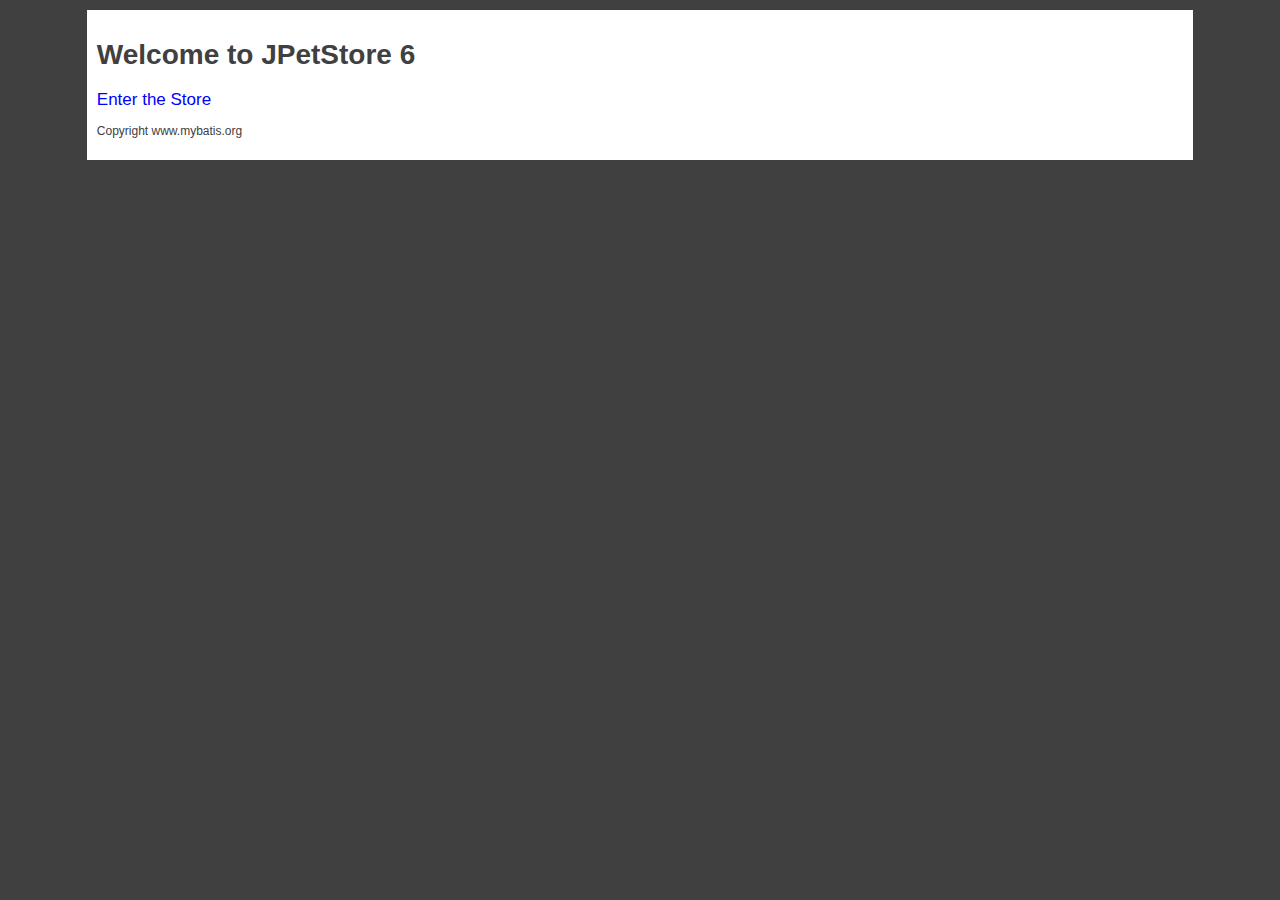
<file: JPetStore/Index.html>
<!doctype html>

<html>
	<head>
		<link rel="stylesheet" type="text/css" href="Stylesheeta.css">
	</head>
	<body>
		<div id="index">
			<h1>Welcome to JPetStore 6</h1>
			<p id="link"><a href="MainMenu.html">Enter the Store<a></P>
			<p id="copy">Copyright www.mybatis.org</p>
	</body>
</html>
</file>
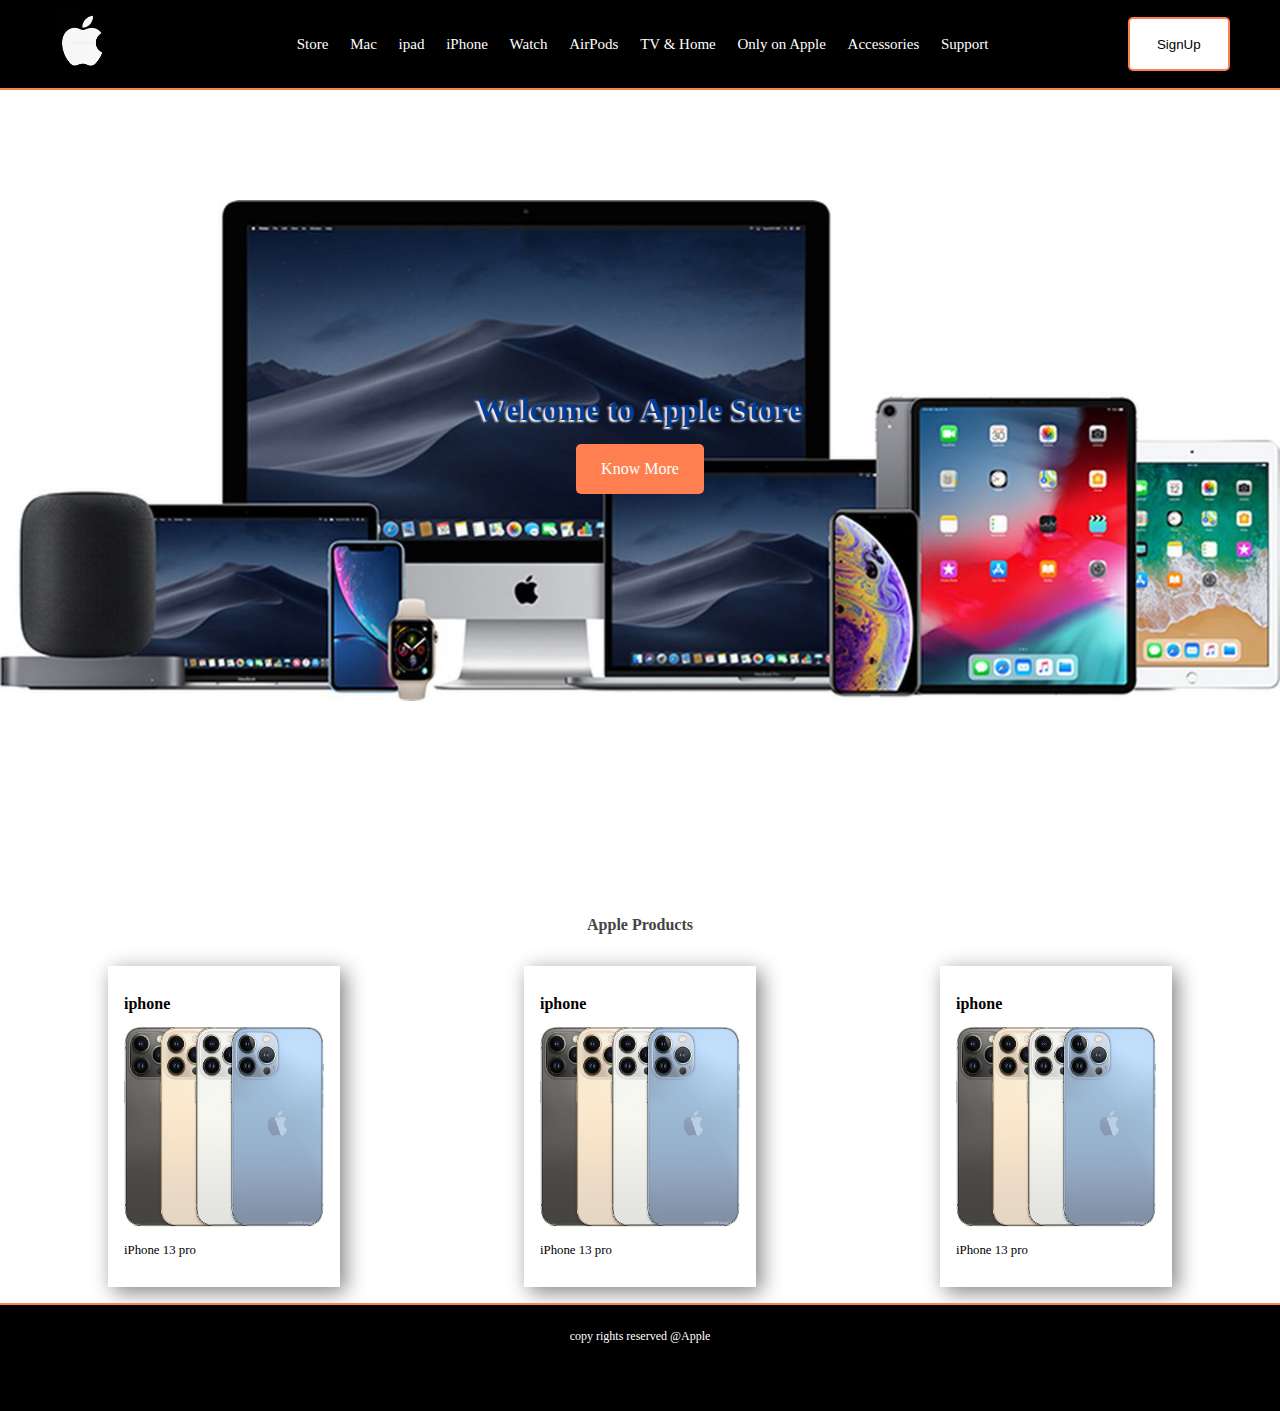
<file: withHeroUnit/index.html>
<!DOCTYPE html>
<html lang="en">
<head>
    <meta charset="UTF-8">
    <meta http-equiv="X-UA-Compatible" content="IE=edge">
    <meta name="viewport" content="width=device-width, initial-scale=1.0">
    <link rel="shortcut icon" href="/images/ifavicon.ico" type="image/x-icon">
    <link rel="stylesheet" href="./css/style.css">
    <title>Apple</title>
</head>
<body>
    <!-- Header Section starts -->
    <header class="header-container">
        <div class="branding">
            <a href="index.html"><img src="./images/logo.jpeg" alt=""></a>
        </div>
        <nav class="nav">
            <ul>
                <li>
                    
                    <a href="">Store</a>
                    <a href="">Mac</a>
                    <a href="">ipad</a>
                    <a href="">iPhone</a>
                    <a href="">Watch</a>
                    <a href="">AirPods</a>
                    <a href="">TV & Home</a>
                    <a href="">Only on Apple</a>
                    <a href="">Accessories</a>
                    <a href="">Support</a>
                </li>
            </ul>

        </nav>
        <a href="signup.html">
        <button class="signup">SignUp</button>
        </a>
    </header>
    <!-- Header Section Ends -->
    <!-- Hero unit starts -->
    <section class="hero">
        <div class="hero-mask">
            <h1>Welcome to Apple Store</h1>
            <a href="">Know More</a>
        </div>
    </section>
    <!-- Hero section ends -->
    <section class="paperlayout">
        <h1>Apple Products</h1>
        <section class="paperflex">
            <article class="paper">
                <h2>iphone</h2>
                <img src="./images/article1.jpg" alt="">
                <p>iPhone 13 pro</p>
            </article>
            <article class="paper">
                <h2>iphone</h2>
                <img src="./images/article1.jpg" alt="">
                <p>iPhone 13 pro</p>
            </article>
            <article class="paper">
                <h2>iphone</h2>
                <img src="./images/article1.jpg" alt="">
                <p>iPhone 13 pro</p>
            </article>
        </section>
    </section>
    <!-- Paper lay out ends -->
    <!-- Footer starts -->
    <footer>
        copy rights reserved @Apple
    </footer>
</body>
</html>
</file>
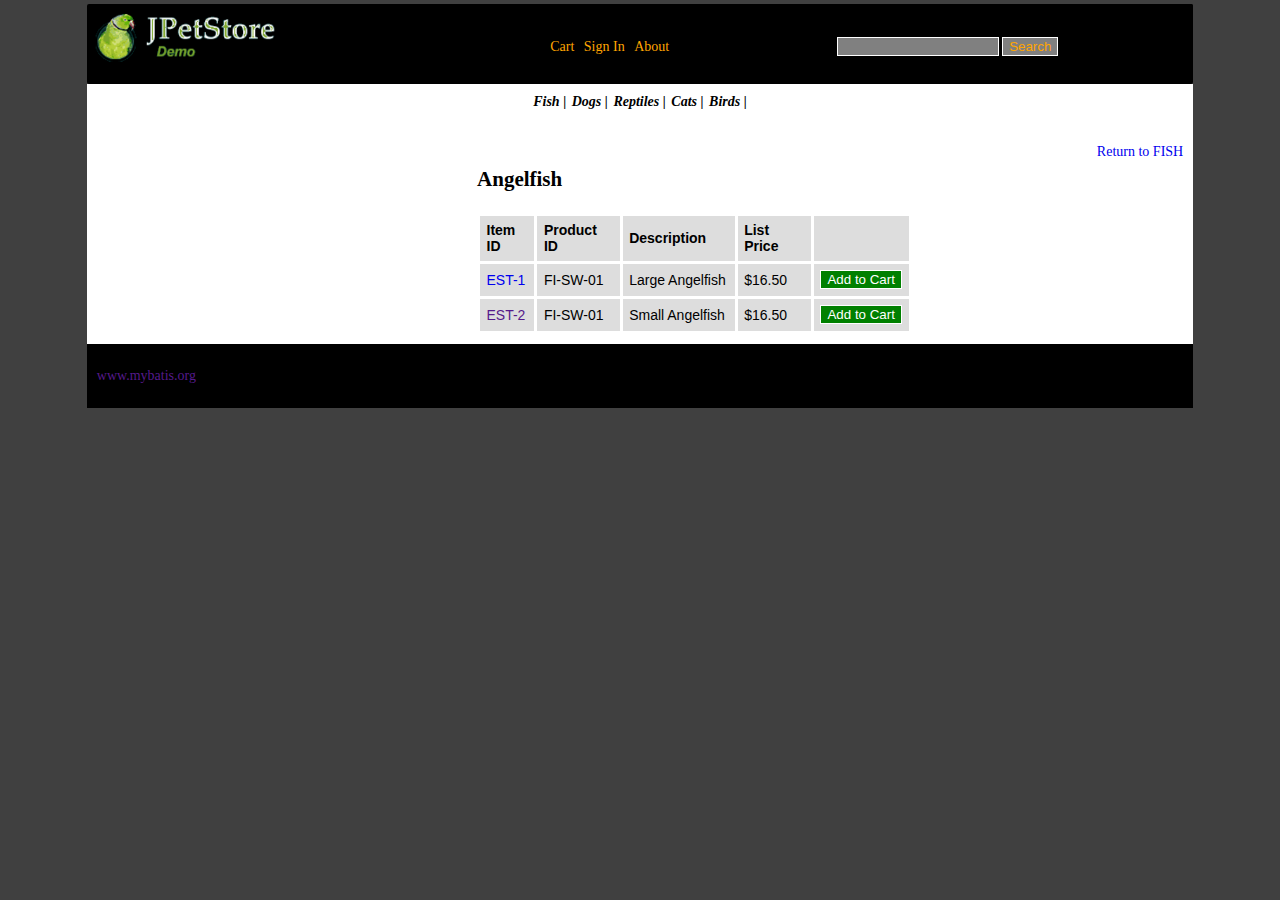
<file: JPetStore/Angelfish.html>
<!doctype html>

<html>
	<head>
		<link rel="stylesheet" type="text/css" href="Stylesheeta.css">
	</head>
	<body>
		<div id="header">
			<img src="LOGO.PNG">
			<div id="navbar">
				<ul>

					<li><a href="Cart.html">Cart</a></li>
					<li><a href="LogIn.html">Sign In</a></li>
					<li><a href="">About</a></li>	
					<li>
							<input id="searchBar" type="text" name="" size="30">
							<button id="searchButton">Search</button>	
					</li>
				</ul>
			</div>
		</div>
		<div id="menubar">
			<ul>
				<li><a href="Fish.html">Fish |</a></li>
				<li><a href="Dogs.html">Dogs |</a></li>
				<li><a href="Reptiles.html">Reptiles |</a></li>	
				<li><a href="Cats.html">Cats |</a></li>
				<li><a href="Birds.html">Birds |</a></li>
			</ul>
		</div>
		<div id="TableBody">
			<p style="float:right;font-size:100%;"><a href="Fish.html">Return to FISH</a></p><br>
			<p id="itemHeading">Angelfish</p>
			<table id="tableDetails">
				  <tr>
					<th>Item ID</th>
					<th>Product ID</th>
					<th>Description</th>
					<th>List Price</th>
					<th></th>
				  </tr>
				  <tr>
					<td><a href="LargeAngelfish.html">EST-1</a></td>
					<td>FI-SW-01</td>
					<td>Large Angelfish	</td>
					<td>$16.50</td>
					<td><button id="cartButton">Add to Cart</button></td>
				  </tr>
				  <tr>
					<td><a href="">EST-2</a></td>
					<td>FI-SW-01</td>
					<td>Small Angelfish</td>
					<td>$16.50</td>
					<td>
						<button id="cartButton">Add to Cart</button></td>
				  </tr>	
			</table>
		</div>
		<div id="footer">
			<p><a href="">www.mybatis.org</a></p>
		</div>
	</body>
</html>
</file>
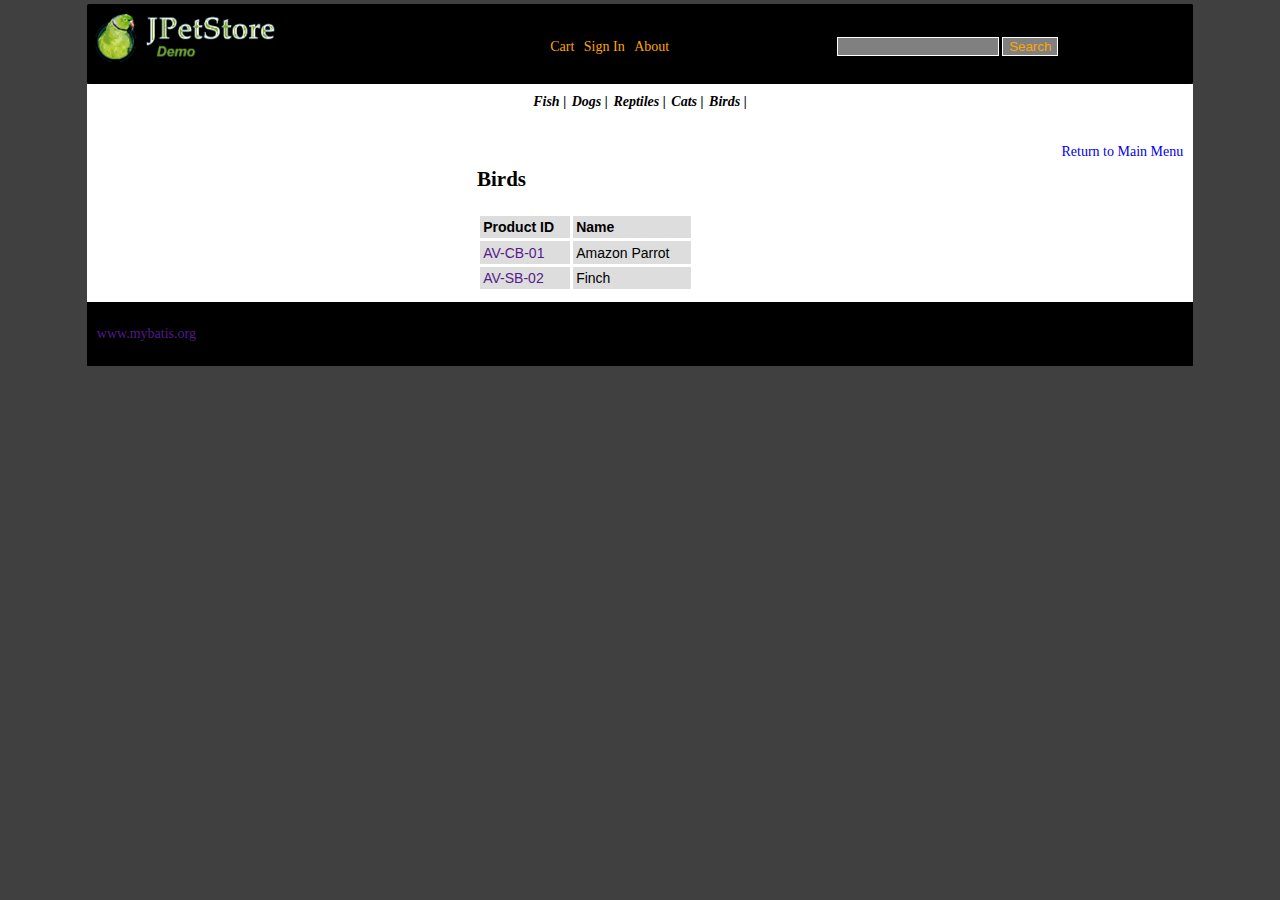
<file: JPetStore/Birds.html>
<!doctype html>

<html>
	<head>
		<link rel="stylesheet" type="text/css" href="Stylesheeta.css">
	</head>
	<body>
		<div id="header">
			<a href="mainMenu.html"><img src="LOGO.PNG"></a>
			<div id="navbar">
				<ul>

					<li><a href="Cart.html">Cart</a></li>
					<li><a href="LogIn.html">Sign In</a></li>
					<li><a href="">About</a></li>	
					<li>
							<input id="searchBar" type="text" name="" size="30">
							<button id="searchButton">Search</button>	
					</li>
				</ul>
			</div>
		</div>
		<div id="menubar">
			<ul>
				<li><a href="Fish.html">Fish |</a></li>
				<li><a href="Dogs.html">Dogs |</a></li>
				<li><a href="Reptiles.html">Reptiles |</a></li>	
				<li><a href="Cats.html">Cats |</a></li>
				<li><a href="Birds.html">Birds |</a></li>
			</ul>
		</div>
		<div id="TableBody">
			<p style="float:right;font-size:100%;"><a href="mainMenu.html">Return to Main Menu</a></p><br>
			<p id="itemHeading">Birds</p>
			<table>
				  <tr>
					<th>Product ID</th>
					<th>Name</th>
				  </tr>
				  <tr>
					<td><a href="">AV-CB-01</a></td>
					<td>Amazon Parrot</td>
				  </tr>
				  <tr>
					<td><a href="">AV-SB-02</a></td>
					<td>Finch</td>
				  </tr>	
			</table>
		</div>
		<div id="footer">
			<p><a href="">www.mybatis.org</a></p>
		</div>
	</body>
</html>
</file>
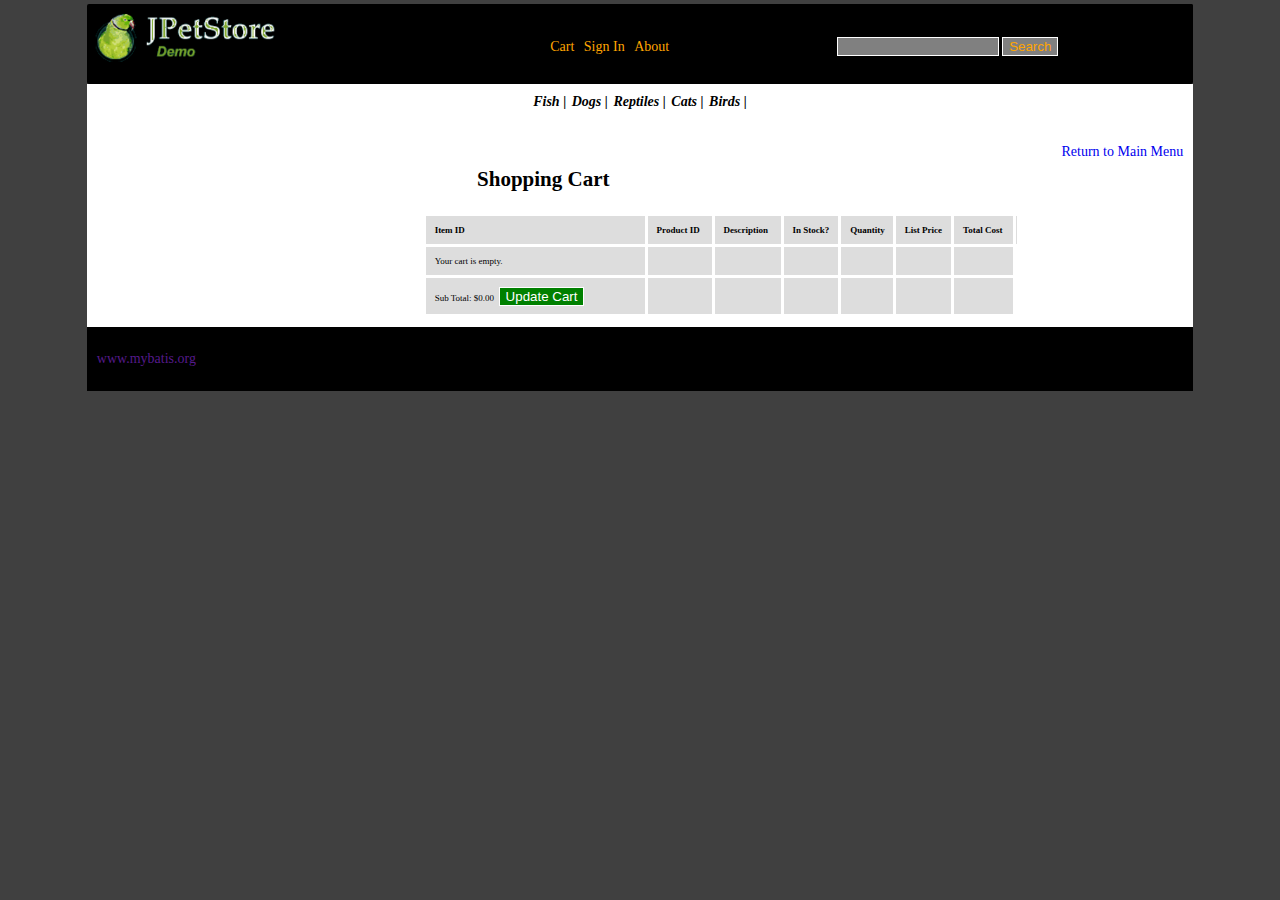
<file: JPetStore/Cart.html>
<!doctype html>

<html>
	<head>
		<link rel="stylesheet" type="text/css" href="Stylesheeta.css">
	</head>
	<body>
		<div id="header">
			<a href="mainMenu.html"><img src="LOGO.PNG"></a>
			<div id="navbar">
				<ul>

					<li><a href="Cart.html">Cart</a></li>
					<li><a href="LogIn.html">Sign In</a></li>
					<li><a href="">About</a></li>	
					<li>
							<input id="searchBar" type="text" name="" size="30">
							<button id="searchButton">Search</button>	
					</li>
				</ul>
			</div>
		</div>
		<div id="menubar">
			<ul>
				<li><a href="Fish.html">Fish |</a></li>
				<li><a href="Dogs.html">Dogs |</a></li>
				<li><a href="Reptiles.html">Reptiles |</a></li>	
				<li><a href="Cats.html">Cats |</a></li>
				<li><a href="Birds.html">Birds |</a></li>
			</ul>
		</div>
		<div id="TableBody">
			<p style="float:right;font-size:100%;"><a href="mainMenu.html">Return to Main Menu</a></p><br>
			<p id="itemHeading">Shopping Cart</p>
			<table id="CartTable">
				  <tr>
					<th>Item ID</th>
					<th>Product ID</th>
					<th>Description</th>
					<th>In Stock?</th>
					<th>Quantity</th>
					<th>List Price</th>
					<th>Total Cost</th>
					<th></th>
				  </tr>
				  <tr>
					<td>Your cart is empty.</td>
					<td></td>
					<td></td>
					<td></td>
					<td></td>
					<td></td>
					<td></td>
				  </tr>
				  <tr>
					<td>Sub Total: $0.00 &nbsp<button id="cartButton">Update Cart</button></td>
					<td></td>
					<td></td>
					<td></td>
					<td></td>
					<td></td>
					<td></td>
				  </tr>	
			</table>
		</div>
		<div id="footer">
			<p><a href="">www.mybatis.org</a></p>
		</div>
	</body>
</html>
</file>
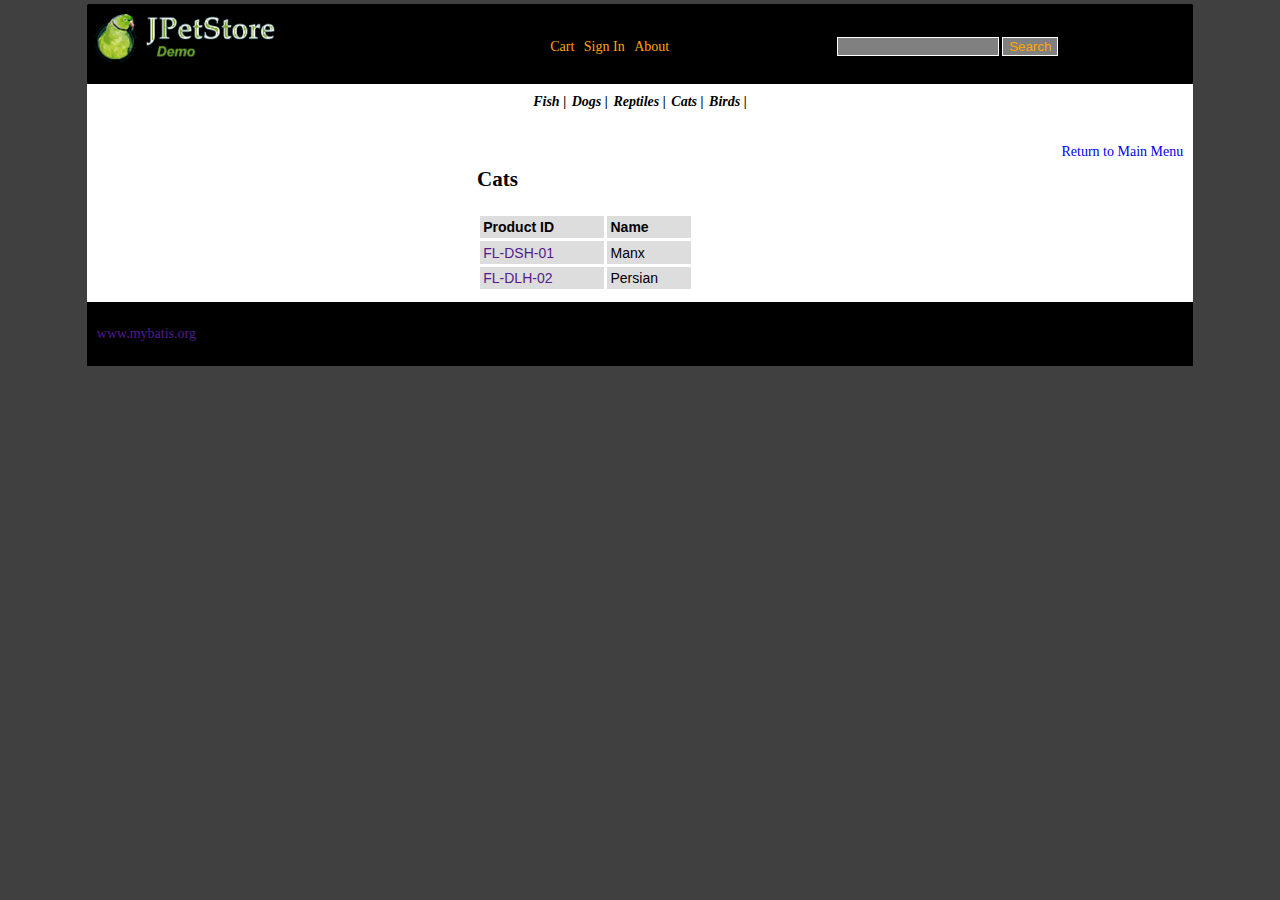
<file: JPetStore/Cats.html>
<!doctype html>

<html>
	<head>
		<link rel="stylesheet" type="text/css" href="Stylesheeta.css">
	</head>
	<body>
		<div id="header">
			<a href="mainMenu.html"><img src="LOGO.PNG"></a>
			<div id="navbar">
				<ul>

					<li><a href="Cart.html">Cart</a></li>
					<li><a href="LogIn.html">Sign In</a></li>
					<li><a href="">About</a></li>	
					<li>
							<input id="searchBar" type="text" name="" size="30">
							<button id="searchButton">Search</button>	
					</li>
				</ul>
			</div>
		</div>
		<div id="menubar">
			<ul>
				<li><a href="Fish.html">Fish |</a></li>
				<li><a href="Dogs.html">Dogs |</a></li>
				<li><a href="Reptiles.html">Reptiles |</a></li>	
				<li><a href="Cats.html">Cats |</a></li>
				<li><a href="Birds.html">Birds |</a></li>
			</ul>
		</div>
		<div id="TableBody">
			<p style="float:right;font-size:100%;"><a href="mainMenu.html">Return to Main Menu</a></p><br>
			<p id="itemHeading">Cats</p>
			<table>
				  <tr>
					<th>Product ID</th>
					<th>Name</th>
				  </tr>
				  <tr>
					<td><a href="">FL-DSH-01</a></td>
					<td>Manx</td>
				  </tr>
				  <tr>
					<td><a href="">FL-DLH-02</a></td>
					<td>Persian</td>
				  </tr>	
			</table>
		</div>
		<div id="footer">
			<p><a href="">www.mybatis.org</a></p>
		</div>
	</body>
</html>
</file>
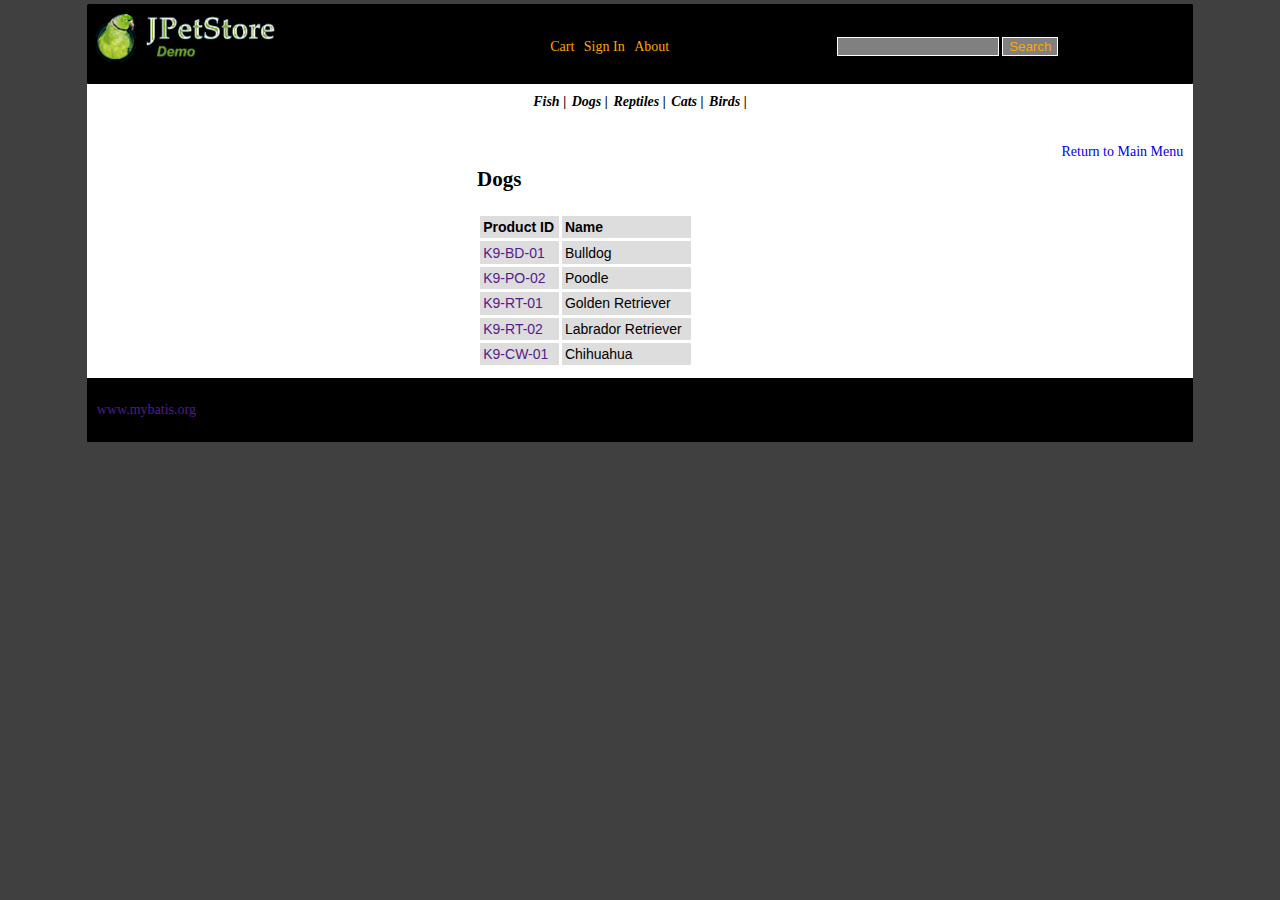
<file: JPetStore/Dogs.html>
<!doctype html>

<html>
	<head>
		<link rel="stylesheet" type="text/css" href="Stylesheeta.css">
	</head>
	<body>
		<div id="header">
			<a href="mainMenu.html"><img src="LOGO.PNG"></a>
			<div id="navbar">
				<ul>

					<li><a href="Cart.html">Cart</a></li>
					<li><a href="LogIn.html">Sign In</a></li>
					<li><a href="">About</a></li>	
					<li>
							<input id="searchBar" type="text" name="" size="30">
							<button id="searchButton">Search</button>	
					</li>
				</ul>
			</div>
		</div>
		<div id="menubar">
			<ul>
				<li><a href="Fish.html">Fish |</a></li>
				<li><a href="Dogs.html">Dogs |</a></li>
				<li><a href="Reptiles.html">Reptiles |</a></li>	
				<li><a href="Cats.html">Cats |</a></li>
				<li><a href="Birds.html">Birds |</a></li>
			</ul>
		</div>
		<div id="TableBody">
			<p style="float:right;font-size:100%;"><a href="mainMenu.html">Return to Main Menu</a></p><br>
			<p id="itemHeading">Dogs</p>
			<table>
				  <tr>
					<th>Product ID</th>
					<th>Name</th>
				  </tr>
				  <tr>
					<td><a href="">K9-BD-01</a></td>
					<td>Bulldog</td>
				  </tr>
				  <tr>
					<td><a href="">K9-PO-02</a></td>
					<td>Poodle</td>
				  </tr>	
				  <tr>
					<td><a href="">K9-RT-01</a></td>
					<td>Golden Retriever</td>
				  </tr>
				  <tr>
					<td><a href="">K9-RT-02</a></td>
					<td>Labrador Retriever</td>
				  </tr>
				 <tr>
					<td><a href="">K9-CW-01</a></td>
					<td>Chihuahua</td>
				  </tr>
			</table>
		</div>
		<div id="footer">
			<p><a href="">www.mybatis.org</a></p>
		</div>
	</body>
</html>
</file>
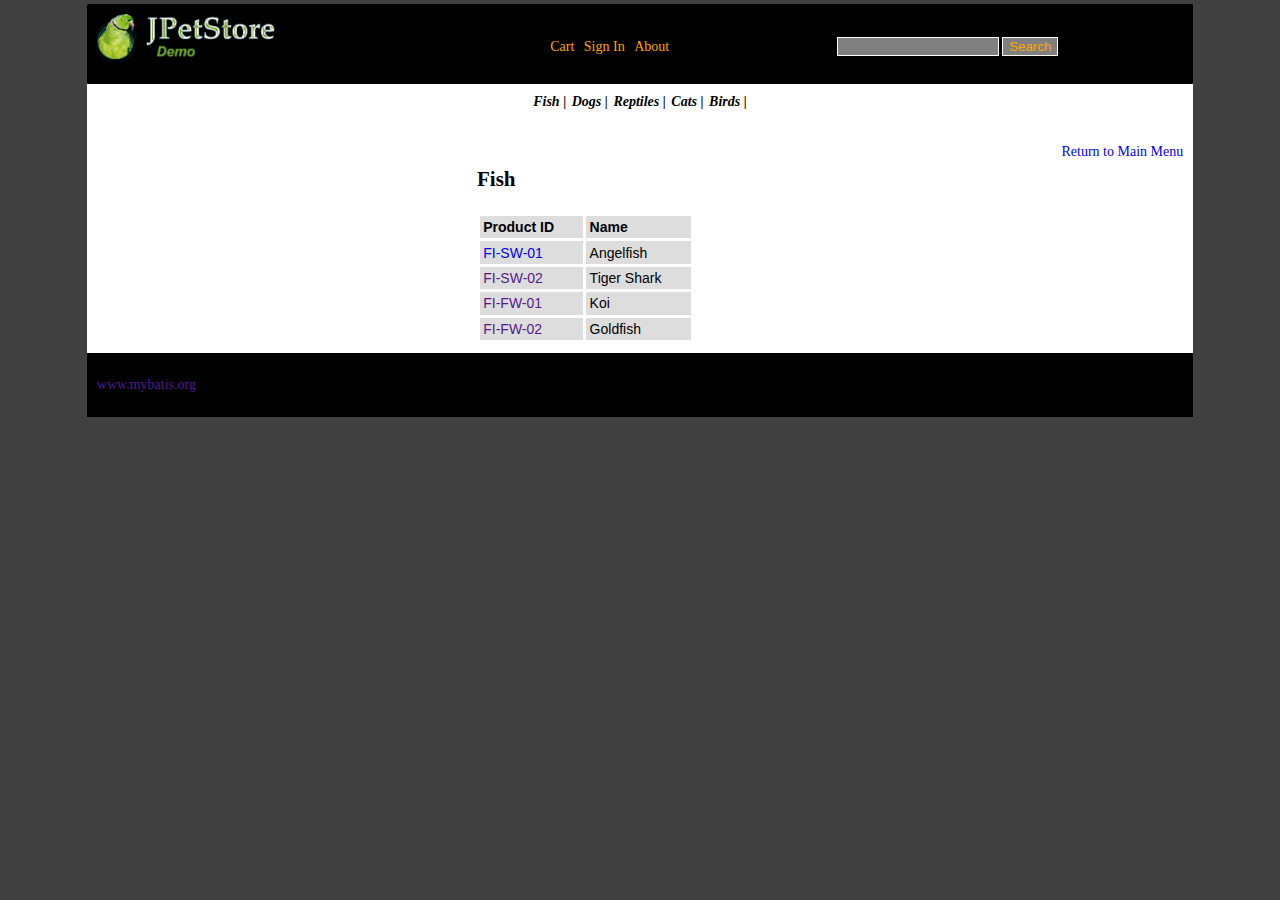
<file: JPetStore/Fish.html>
<!doctype html>

<html>
	<head>
		<link rel="stylesheet" type="text/css" href="Stylesheeta.css">
	</head>
	<body>
		<div id="header">
			<a href="MainMenu.html"><img src="LOGO.PNG"></a>
			<div id="navbar">
				<ul>

					<li><a href="Cart.html">Cart</a></li>
					<li><a href="LogIn.html">Sign In</a></li>
					<li><a href="">About</a></li>	
					<li>
							<input id="searchBar" type="text" name="" size="30">
							<button id="searchButton">Search</button>	
					</li>
				</ul>
			</div>
		</div>
		<div id="menubar">
			<ul>
				<li><a href="Fish.html">Fish |</a></li>
				<li><a href="Dogs.html">Dogs |</a></li>
				<li><a href="Reptiles.html">Reptiles |</a></li>	
				<li><a href="Cats.html">Cats |</a></li>
				<li><a href="Birds.html">Birds |</a></li>
			</ul>
		</div>
		<div id="TableBody">
			<p style="float:right;font-size:100%;"><a href="mainMenu.html">Return to Main Menu</a></p><br>
			<p id="itemHeading">Fish</p>
			<table>
				  <tr>
					<th>Product ID</th>
					<th>Name</th>
				  </tr>
				  <tr>
					<td><a href="Angelfish.html">FI-SW-01</a></td>
					<td>Angelfish</td>
				  </tr>
				  <tr>
					<td><a href="">FI-SW-02</a></td>
					<td>Tiger Shark</td>
				  </tr>	
				  <tr>
					<td><a href="">FI-FW-01</a></td>
					<td>Koi</td>
				  </tr>
				  <tr>
					<td><a href="">FI-FW-02</a></td>
					<td>Goldfish</td>
				  </tr>
				 
			</table>
		</div>
		<div id="footer">
			<p><a href="">www.mybatis.org</a></p>
		</div>
	</body>
</html>
</file>
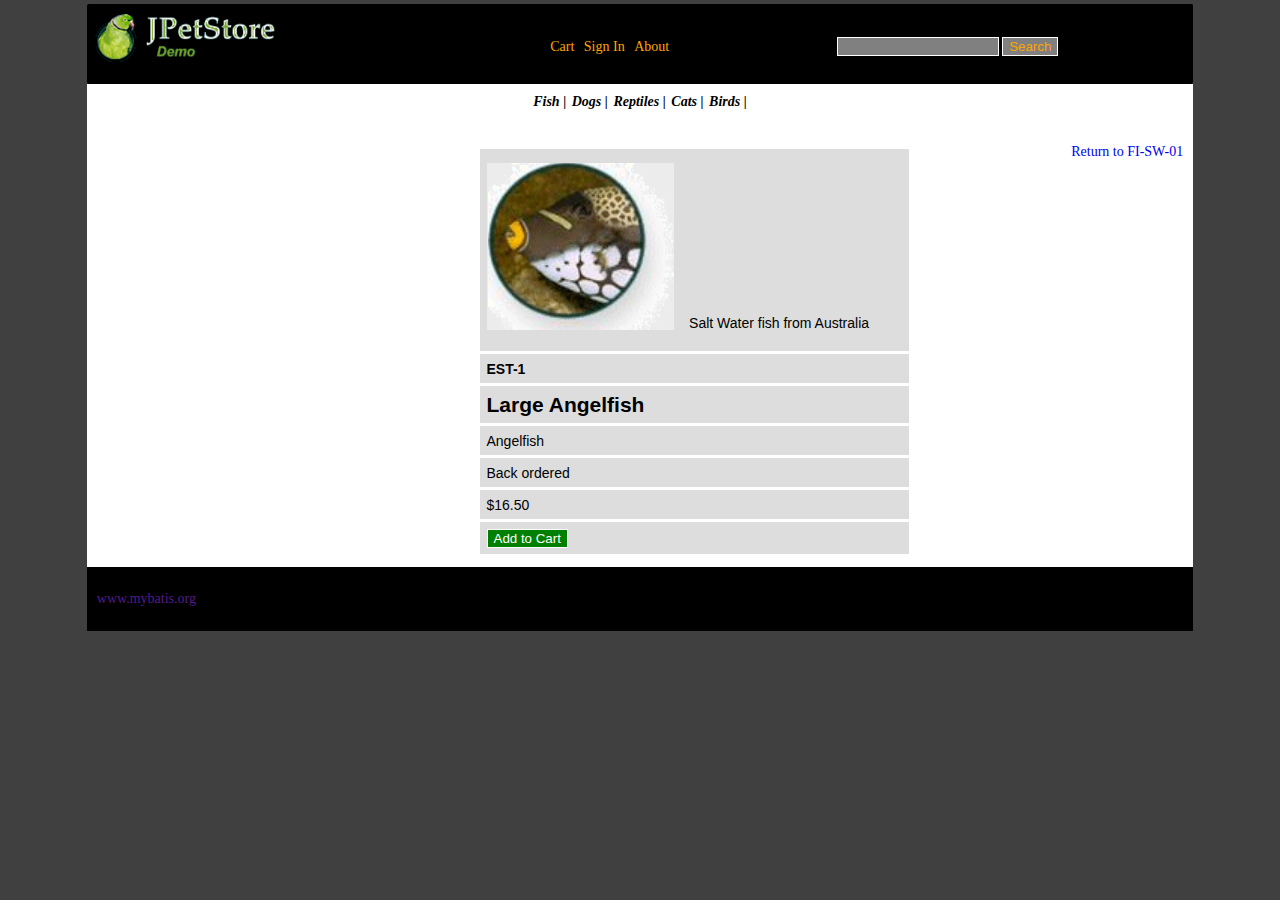
<file: JPetStore/LargeAngelfish.html>
<!doctype html>

<html>
	<head>
		<link rel="stylesheet" type="text/css" href="Stylesheeta.css">
	</head>
	<body>
		<div id="header">
			<a href="mainMenu.html"><img src="LOGO.PNG"></a>
			<div id="navbar">
				<ul>

					<li><a href="Cart.html">Cart</a></li>
					<li><a href="LogIn.html">Sign In</a></li>
					<li><a href="">About</a></li>	
					<li>
							<input id="searchBar" type="text" name="" size="30">
							<button id="searchButton">Search</button>	
					</li>
				</ul>
			</div>
		</div>
		<div id="menubar">
			<ul>
				<li><a href="Fish.html">Fish |</a></li>
				<li><a href="Dogs.html">Dogs |</a></li>
				<li><a href="Reptiles.html">Reptiles |</a></li>	
				<li><a href="Cats.html">Cats |</a></li>
				<li><a href="Birds.html">Birds |</a></li>
			</ul>
		</div>
		<div id="TableBody">
			<p style="float:right;font-size:100%;"><a href="Angelfish.html">Return to FI-SW-01</a></p><br>
			<table id="tableDetails">
				 <tr><td><img src="LargeAngelFish.PNG"><p style="padding-top:35%;">&nbsp &nbsp Salt Water fish from Australia</p></td></tr>
				<tr><td><b>EST-1</b></td></tr>
				<tr><td><b style="font-size:150%;">Large Angelfish</b></td></tr>
				<tr><td>Angelfish</td></tr>
				<tr><td>Back ordered</td></tr>
				<tr><td>$16.50</td></tr>
				<tr><td><button id="cartButton">Add to Cart</button></td></tr>
			</table>
		</div>
		<div id="footer">
			<p><a href="">www.mybatis.org</a></p>
		</div>
	</body>
</html>
</file>
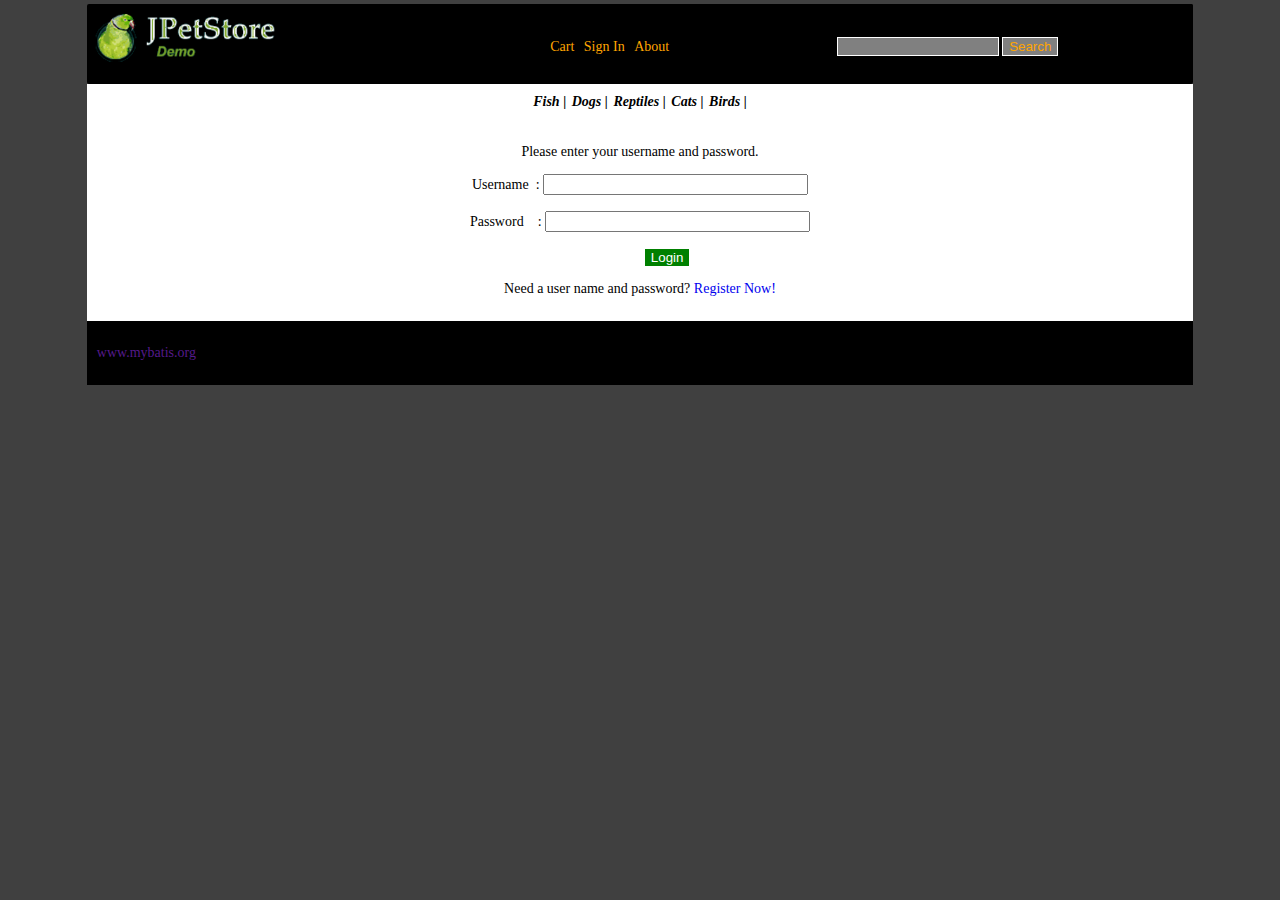
<file: JPetStore/LogIn.html>
<!doctype html>

<html>
	<head>
		<link rel="stylesheet" type="text/css" href="Stylesheeta.css">
	</head>
	<body>
		<div id="header">
			<a href="mainMenu.html"><img src="LOGO.PNG"></a>
			<div id="navbar">
				<ul>

					<li><a href="Cart.html">Cart</a></li>
					<li><a href="LogIn.html">Sign In</a></li>
					<li><a href="">About</a></li>	
					<li>
							<input id="searchBar" type="text" name="" size="30">
							<button id="searchButton">Search</button>	
					</li>
				</ul>
				
			</div>
		</div>

		<div id="menubar">
			<ul>
				<li><a href="Fish.html">Fish |</a></li>
				<li><a href="Dogs.html">Dogs |</a></li>
				<li><a href="Reptiles.html">Reptiles |</a></li>	
				<li><a href="Cats.html">Cats |</a></li>
				<li><a href="Birds.html">Birds |</a></li>
			</ul>
		</div>
		<div id="mainBody">
			<p>Please enter your username and password.</p>
			<form action="" methode="">
				<label for="Search bar">Username &nbsp:</label>
				<input type="text" id="Search bar" name="" size="30"><br><br>
				<label for="Search bar">Password &nbsp &nbsp:</label>
				<input type="text" id="Search bar" name="" size="30"><br><br>
				<button id="logInButton">Login</button>		
			</form>
			<p>Need a user name and password?<a href="RegistrationForm.html"> Register Now!</a></p>
		</div>
		<div id="footer">
			<p><a href="">www.mybatis.org</a></p>
		</div>
	</body>
</html>
</file>
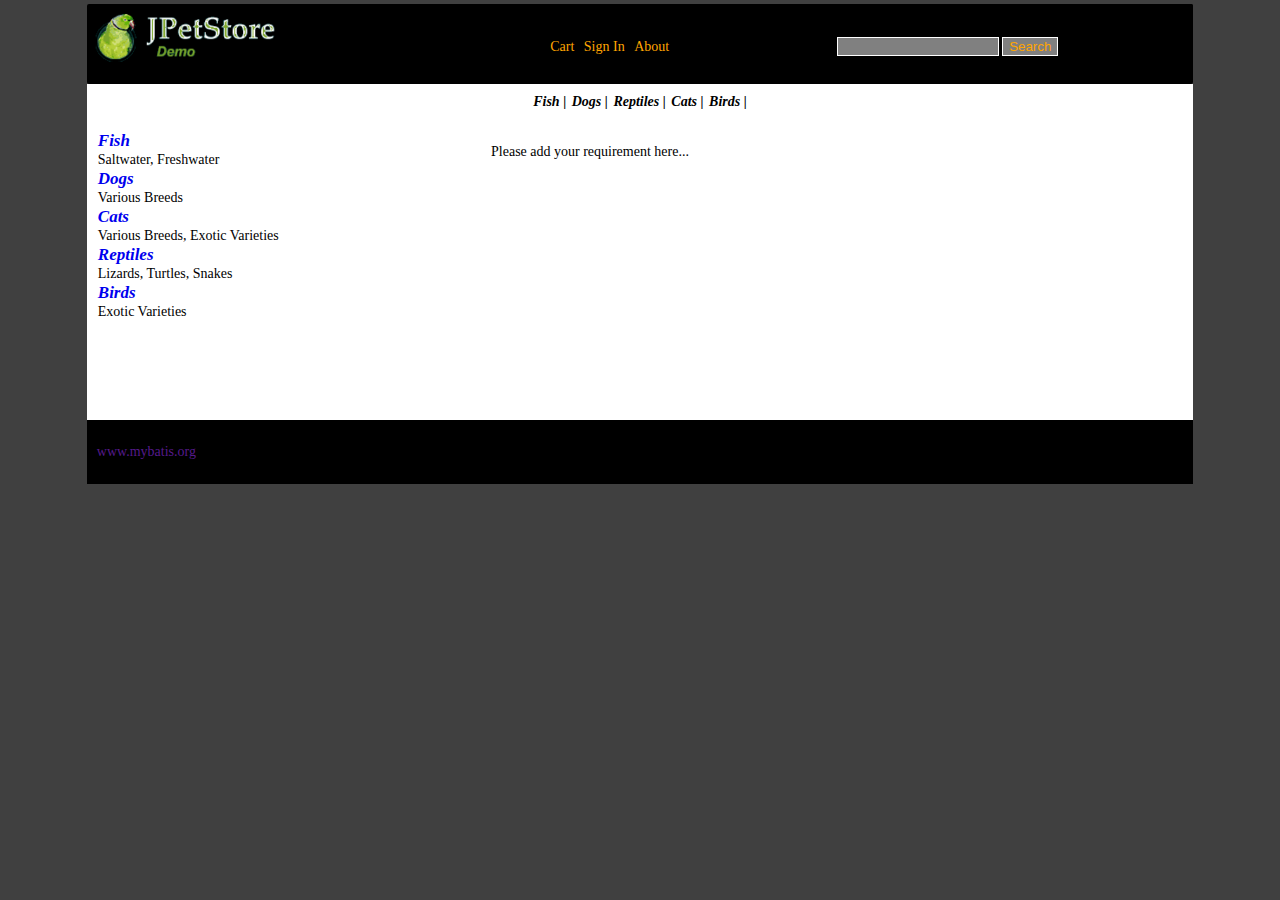
<file: JPetStore/MainMenu.html>
<!doctype html>

<html>
	<head>
		<link rel="stylesheet" type="text/css" href="Stylesheeta.css">
	</head>
	<body>
		<div id="header">
			<a href="MainMenu.html"><img src="LOGO.PNG"></a>
			<div id="navbar">
				<ul>

					<li><a href="Cart.html">Cart</a></li>
					<li><a href="LogIn.html">Sign In</a></li>
					<li><a href="">About</a></li>	
					<li>
							<input id="searchBar" type="text" name="" size="30">
							<button id="searchButton">Search</button>	
					</li>
				</ul>
				
			</div>
		</div>

		<div id="menubar">
			<ul>
				<li><a href="Fish.html">Fish |</a></li>
				<li><a href="Dogs.html">Dogs |</a></li>
				<li><a href="Reptiles.html">Reptiles |</a></li>	
				<li><a href="Cats.html">Cats |</a></li>
				<li><a href="Birds.html">Birds |</a></li>
			</ul>
		</div>
		<div class="row">
		  <div class="mainMenuDiv1">
			<h3 id= "mainMenuSidebar"><a href="Fish.html">Fish</a></h3>
			<p id ="mainMenuSidebarDesc">Saltwater, Freshwater</p>		
			<h3 id= "mainMenuSidebar"><a href="Dogs.html">Dogs</a></h3>
			<p id ="mainMenuSidebarDesc">Various Breeds</p>
			<h3 id= "mainMenuSidebar"><a href="Cats.html">Cats</a></h3>
			<p id ="mainMenuSidebarDesc">Various Breeds, Exotic Varieties</p>
			<h3 id="mainMenuSidebar"><a href="Reptiles.html">Reptiles</a></h3>
			<p id ="mainMenuSidebarDesc">Lizards, Turtles, Snakes</p>
			<h3 id= "mainMenuSidebar"><a href="Birds.html">Birds</a></h3>
			<p id ="mainMenuSidebarDesc">Exotic Varieties</p>
	
		  </div>
		  <div class="mainMenuDiv2">
			<p>Please add your requirement here...</p>
		  </div>
		</div>
		<div id="footer">
			<p><a href="">www.mybatis.org</a></p>
		</div>
	</body>
</html>
</file>
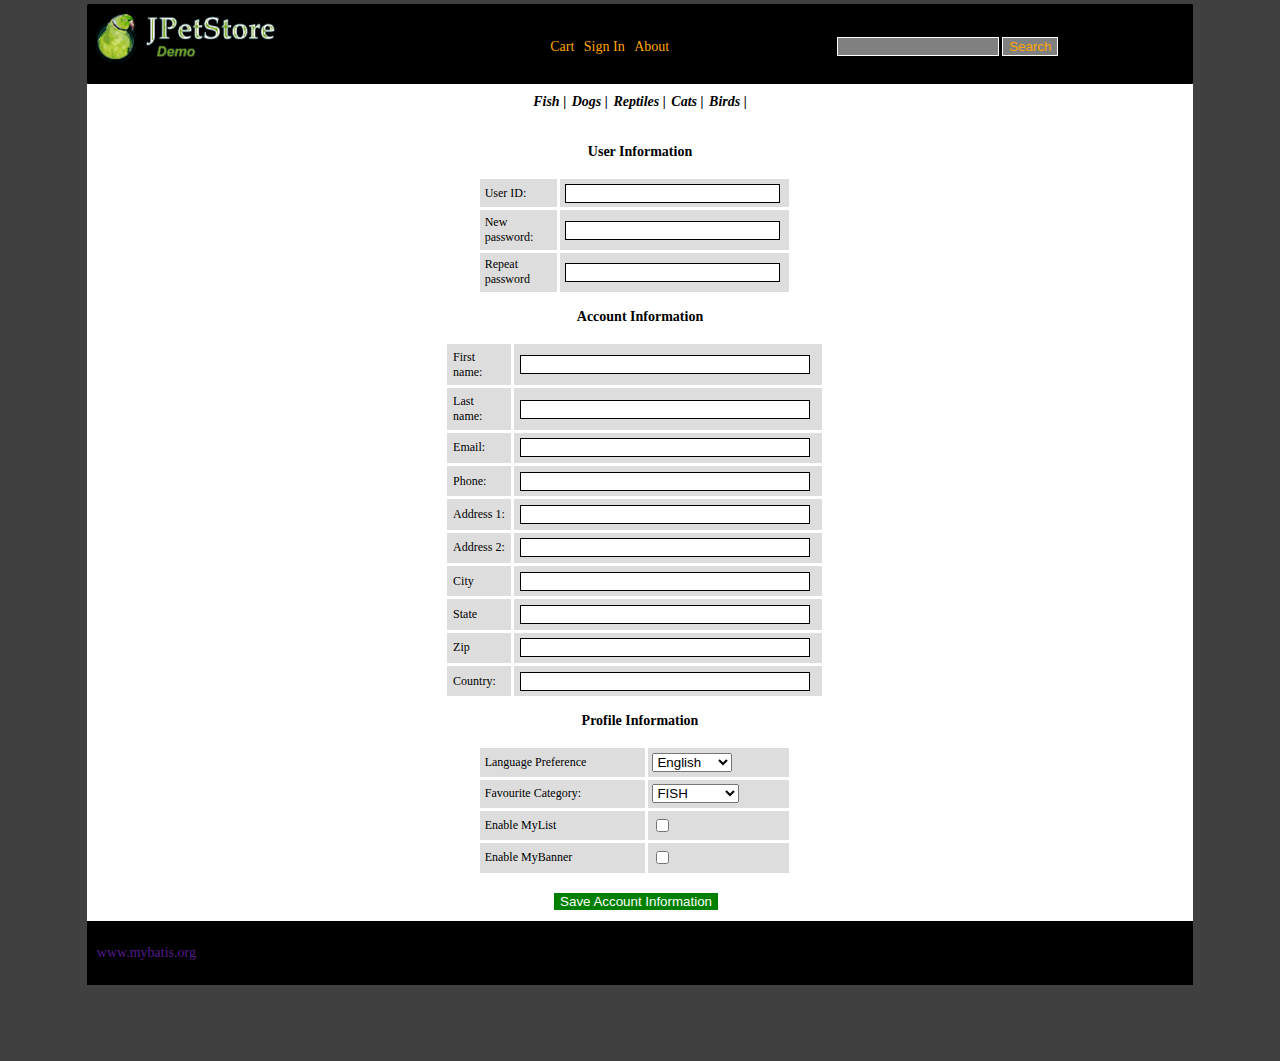
<file: JPetStore/RegistrationForm.html>
<!doctype html>

<html>
	<head>
		<link rel="stylesheet" type="text/css" href="Stylesheeta.css">
	</head>
	<body>
		<div id="header">
			<a href="mainMenu.html"><img src="LOGO.PNG"></a>
			<div id="navbar">
				<ul>

					<li><a href="Cart.html">Cart</a></li>
					<li><a href="LogIn.html">Sign In</a></li>
					<li><a href="">About</a></li>	
					<li>
							<input id="searchBar" type="text" name="" size="30">
							<button id="searchButton">Search</button>	
					</li>
				</ul>
			</div>
		</div>
		<div id="menubar">
			<ul>
				<li><a href="Fish.html">Fish |</a></li>
				<li><a href="Dogs.html">Dogs |</a></li>
				<li><a href="Reptiles.html">Reptiles |</a></li>	
				<li><a href="Cats.html">Cats |</a></li>
				<li><a href="Birds.html">Birds |</a></li>
			</ul>
		</div>
		<div id="TableBody">
			<p style="text-align:center;font-size:100%;margin-bottom:0px"><b>User Information</b></p><br>
			<table id="RegTable">
				<tr>
					<td>User ID:</td>
					<td><input id="RegInputField" type="text" name="" size="30"></td>
				</tr>
				<tr>
					<td>New password:</td>
					<td><input id="RegInputField" type="text" name="" size="30"></td>
				</tr>
				<tr>
					<td>Repeat password</td>
					<td><input id="RegInputField" type="text" name="" size="30"></td>
				 </tr>
			</table>
			<p style="text-align:center;font-size:100%;margin-bottom:0px"><b>Account Information</b></p><br>
			<table id="RegTable2">
				<tr>
					<td>First name:</td>
					<td><input id="RegInputField" type="text" name="" size="30"></td>
				</tr>
				<tr>
					<td>Last name:</td>
					<td><input id="RegInputField" type="text" name="" size="30"></td>
				</tr>
				<tr>
					<td>Email:</td>
					<td><input id="RegInputField" type="text" name="" size="30"></td>
				 </tr>		
				 <tr>
					<td>Phone:</td>
					<td><input id="RegInputField" type="text" name="" size="30"></td>
				 </tr>		
				 <tr>
					<td>Address 1:</td>
					<td><input id="RegInputField" type="text" name="" size="30"></td>
				 </tr>	
				 <tr>
					<td>Address 2:</td>
					<td><input id="RegInputField" type="text" name="" size="30"></td>
				 </tr>		
				 <tr>
					<td>City</td>
					<td><input id="RegInputField" type="text" name="" size="30"></td>
				 </tr>	
				 <tr>
					<td>State</td>
					<td><input id="RegInputField" type="text" name="" size="30"></td>
				 </tr>		
				 <tr>
					<td>Zip</td>
					<td><input id="RegInputField" type="text" name="" size="30"></td>
				 </tr>	
				 <tr>
					<td>Country:</td>
					<td><input id="RegInputField" type="text" name="" size="30"></td>
				 </tr>
			</table>
			<p style="text-align:center;font-size:100%;margin-bottom:0px"><b>Profile Information</b></p><br>
			<table id="RegTable">
				<tr>
					<td>Language Preference</td>
					<td>
						<select>
							<option value="English"> English</option>
							<option value="Japanese"> Japanese</option>
						</select>
					</td>
				</tr>
				<tr>
					<td>Favourite Category:</td>
					<td>
						<select>
							<option value="Fish">FISH</option>
							<option value="Dogs">DOGS</option>
							<option value="Reptiles">REPTILES</option>
							<option value="Cats">CATS</option>
							<option value="Birds">BIRDS</option>
						</select>
					</td>
				</tr>
				<tr>
					<td>Enable MyList</td>
					<td><input type="checkbox" name="" ></td>
				 </tr>	
				 <tr>
					<td>Enable MyBanner</td>
					<td><input type="checkbox" name="" ></td>
				 </tr>
			</table>
			<br>
			<input id="RegButton" type='submit' name='REGISTER' value="Save Account Information">
		</div>
		<div id="footer">
			<p><a href="">www.mybatis.org</a></p>
		</div>
	</body>
</html>
</file>
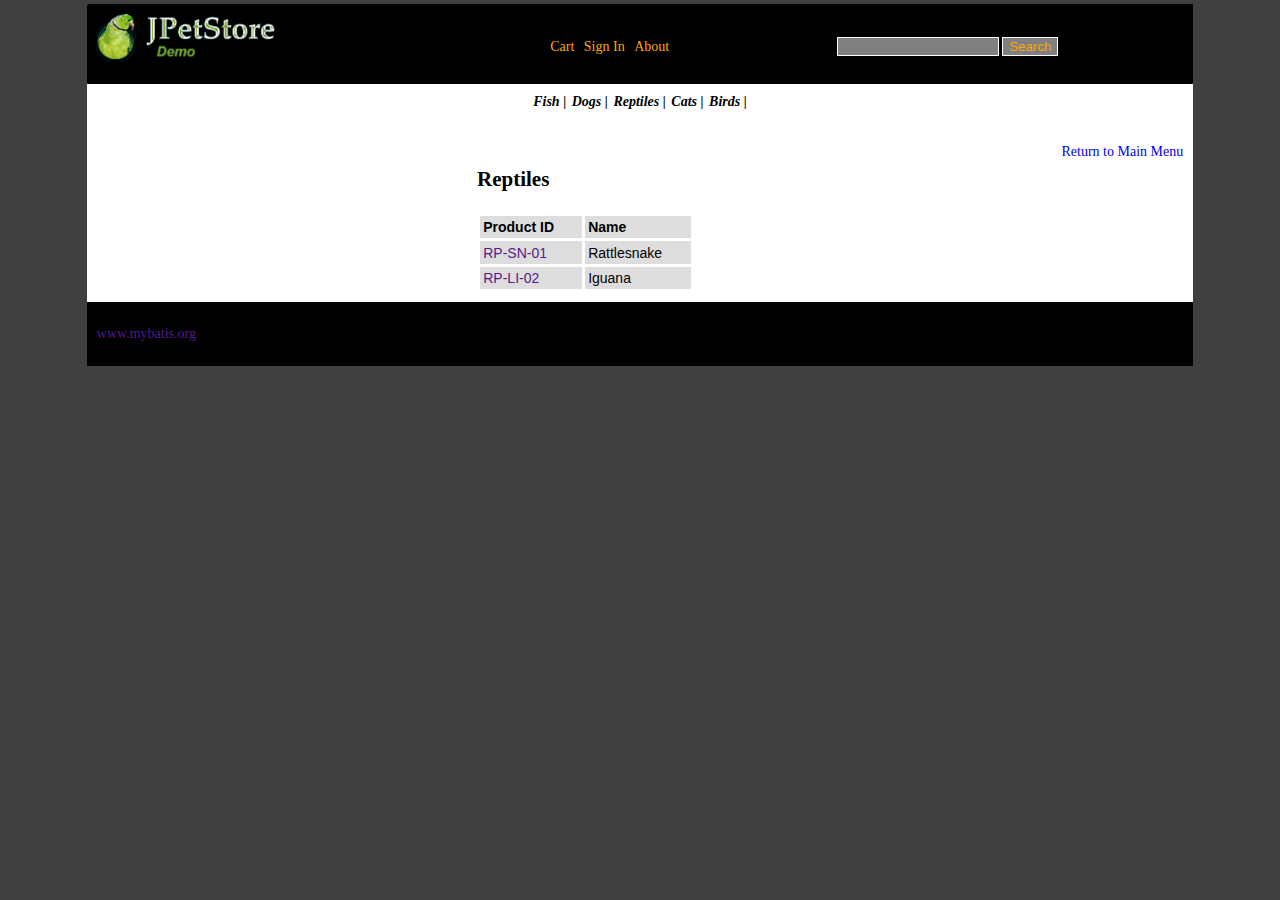
<file: JPetStore/Reptiles.html>
<!doctype html>

<html>
	<head>
		<link rel="stylesheet" type="text/css" href="Stylesheeta.css">
	</head>
	<body>
		<div id="header">
			<a href="mainMenu.html"><img src="LOGO.PNG"></a>
			<div id="navbar">
				<ul>

					<li><a href="Cart.html">Cart</a></li>
					<li><a href="LogIn.html">Sign In</a></li>
					<li><a href="">About</a></li>	
					<li>
							<input id="searchBar" type="text" name="" size="30">
							<button id="searchButton">Search</button>	
					</li>
				</ul>
			</div>
		</div>
		<div id="menubar">
			<ul>
				<li><a href="Fish.html">Fish |</a></li>
				<li><a href="Dogs.html">Dogs |</a></li>
				<li><a href="Reptiles.html">Reptiles |</a></li>	
				<li><a href="Cats.html">Cats |</a></li>
				<li><a href="Birds.html">Birds |</a></li>
			</ul>
		</div>
		<div id="TableBody">
			<p style="float:right;font-size:100%;"><a href="mainMenu.html">Return to Main Menu</a></p><br>
			<p id="itemHeading">Reptiles</p>
			<table>
				  <tr>
					<th>Product ID</th>
					<th>Name</th>
				  </tr>
				  <tr>
					<td><a href="">RP-SN-01</a></td>
					<td>Rattlesnake</td>
				  </tr>
				  <tr>
					<td><a href="">RP-LI-02</a></td>
					<td>Iguana</td>
				  </tr>	
			</table>
		</div>
		<div id="footer">
			<p><a href="">www.mybatis.org</a></p>
		</div>
	</body>
</html>
</file>
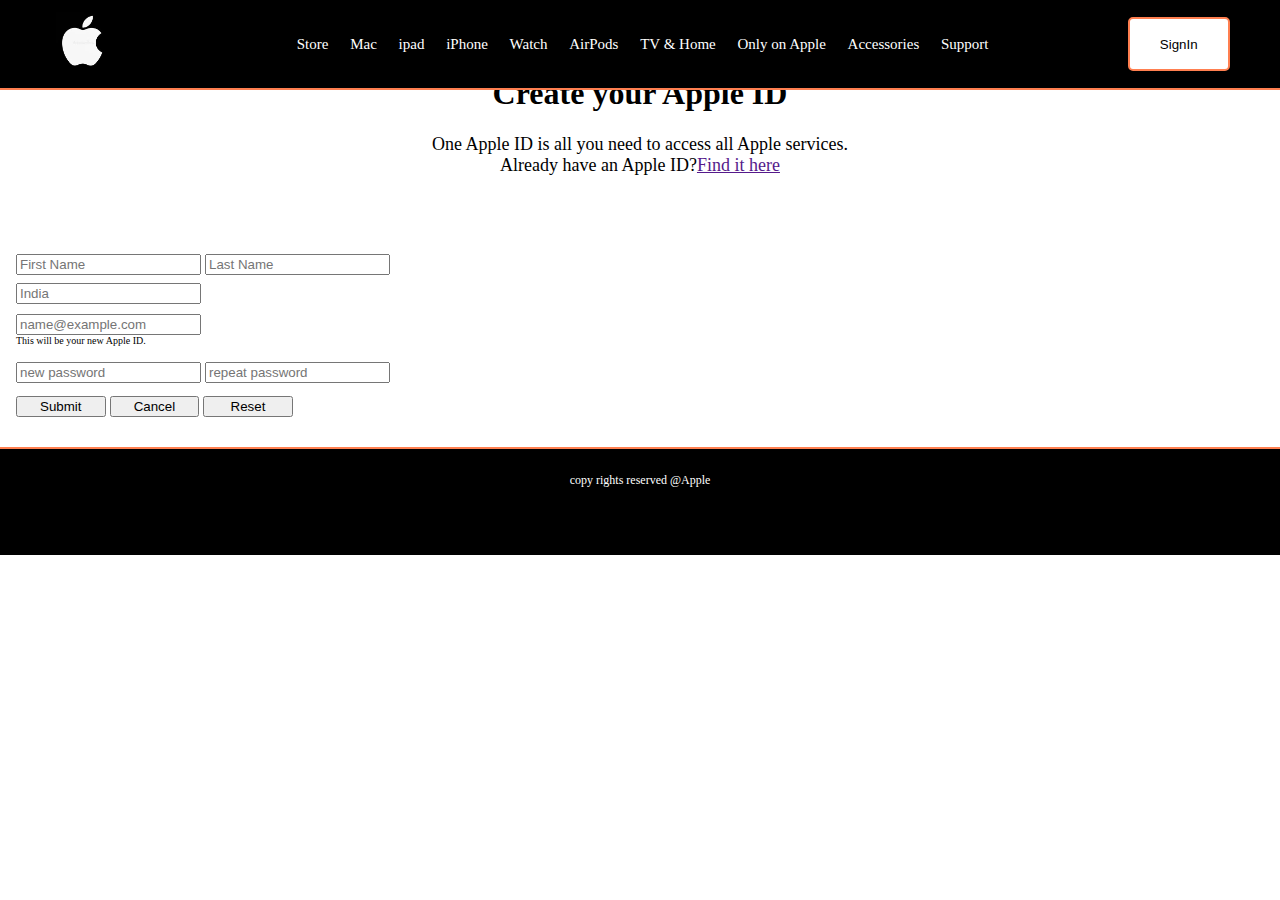
<file: withHeroUnit/signup.html>
<!DOCTYPE html>
<html lang="en">
<head>
    <meta charset="UTF-8">
    <meta http-equiv="X-UA-Compatible" content="IE=edge">
    <meta name="viewport" content="width=device-width, initial-scale=1.0">
    <link rel="shortcut icon" href="/images/ifavicon.ico" type="image/x-icon">
    <link rel="stylesheet" href="./css/style.css">
    <script lang="javascript" src="javaScript/validation.js"></script>
    <title>Apple</title>
</head>
<body>
    <!-- Header Section starts -->
    <header class="header-container">
        <div class="branding">
            <a href="index.html"><img src="./images/logo.jpeg" alt=""></a>
        </div>
        <nav class="nav">
            <ul>
                <li>
                    
                    <a href="">Store</a>
                    <a href="">Mac</a>
                    <a href="">ipad</a>
                    <a href="">iPhone</a>
                    <a href="">Watch</a>
                    <a href="">AirPods</a>
                    <a href="">TV & Home</a>
                    <a href="">Only on Apple</a>
                    <a href="">Accessories</a>
                    <a href="">Support</a>
                </li>
            </ul>

        </nav>
        <button class="signin">SignIn</button>
    </header>
    <!-- Header Section Ends -->
    <section class="appleID">
        <h1>Create your Apple ID</h1>
        <p> One Apple ID is all you need to access all Apple services.</p>
        <p>  Already have an Apple ID?<a href="">Find it here </a> </p>

    </section>
    <form action="" name="SignupForm">
        <div class="formCont">
            <div class="name">
                <input type="text" placeholder="First Name" name="fname" required/>
                <input type="text" placeholder="Last Name" name="lname" required/>
            </div>
            <input type="text" id="Country" name="Country" placeholder="India" required/>
            <div class="email">
                
                <input type="email" placeholder="name@example.com" name="aID" required/>
                <p>This will be your new Apple ID.</p>
            </div>
            <div class="pwd">
                <input type="password" placeholder="new password" name="password" required>
                <input type="password" placeholder="repeat password" name="repeatpwd" required>
            </div>
            <div class="button">
                <input type="submit" value="Submit" onclick="submit1()">
                <input type="button" value="Cancel" onclick="cancel()">
                <input type="reset" value="Reset">
            </div>
        </div>

    </form> 
    <footer>
        copy rights reserved @Apple
    </footer>
</body>
</html>
</file>
<file: JPetStore/Stylesheeta.css>
/*=========Overall control section=========*/

body{
	background-color:rgb(64, 64, 64); 
	margin:6%;
	margin-top:0px;
	font-family:verdana,georgia,serif;
	font-size:14px;
}
/*=========Index page=============*/
#index
{
	background-color:white;
	margin:10px;
	padding:10px;
    font-family: Arial, Helvetica, sans-serif;
    /*font-weight: bold;*/
}
#index h1
{
    color:rgb(64, 64, 64); 
}
#link a
{
    color:blue; 
    font-size: 17px;
}
#copy
{
    color:rgb(64, 64, 64); 
    font-size: 12px;
}

/*=========Header section=========*/

#header{
	background-color:black;  
	margin:10px;
	height:80px;
	border-radius:2px;
}

#searchButton {
	color:orange;
	background-color:gray;
	border: 1px solid white;
}

#logInButton{
	color:White;
	background-color:Green;
	border: 1px solid white;
	margin-left:5%;
}

#RegButton{
	color:White;
	background-color:Green;
	border: 1px solid white;
	margin-left:42%;
}

#cartButton{
	color:White;
	background-color:Green;
	border: 1px solid white;
}

#searchBar{
	margin-left:25%;
	background-color:gray;
	width:25%;
    border: 1px solid white;
}

#RegInputField{
	background-color:white;
	width:98%;
    border: 1px solid black;
}

/*=========Navigation Bar section=========*/

#navbar ul{
	background-color:#000;
	border-radius:2px;
	margin-left:38%;
	padding-top:3%;
}

#navbar ul li{
	display:inline;
}

#navbar ul li a{
	background-color:#000;
	color:orange;
	margin:3px;
	text-align:center;
	text-decoration: none;
}

#navbar ul li a:hover{
color:Green;
}

#mainBody{
	background-color:white;
	margin:10px;
	margin-top:0px;
	text-align:center;
	list-style-type:none;
	padding:10px;
}

*{
  box-sizing: border-box;
}

/* Create two equal columns that floats next to each other for mainmenu*/
.mainMenuDiv1 {
  float: left;
  width: 35%;
  height:300px;
  padding: 10px;
  background-color:white;
  margin:10px;
  margin-right:0px;
  margin-top:0px;
}

.mainMenuDiv2 {
  float: left;
  width: 63.19%;
  padding: 10px;
  height:300px;
  background-color:white;
  margin:10px;
  margin-left:0px;
  margin-top:0px;
}

/* Clear floats after the columns */
.row:after {
  content: "";
  display: table;
  clear: both;
}

#TableBody{
	background-color:white;
	margin:10px;
	margin-top:0px;
	padding:10px;
}

#menubar ul{
	background-color:white;
	margin:10px;
	text-align:center;
	list-style-type:none;
	padding:10px;
}

#menubar ul li{
	display:inline;
}

#menubar ul li a{
	color:Black;
	margin:1px;
	text-align:center;
	text-decoration: none;
	font-weight: bold;
	font-style: italic;
	font-family:georgia;
}

#mainMenuSidebar{
	color:black;
	margin:1px;
	text-align:left;
	font-weight: bold;
	font-style: italic;
	font-family:georgia;
	font-size:17px;
}

#mainMenuSidebarDesc{
	color:black;
	margin:1px;
	text-align:left;
	font-family:georgia;
}

#menubar ul li a:hover{
	background-color:#fff;
	color:Green;
}

#itemHeading{
	 margin-left:35%;
	 font-weight: bold;
	 font-size: 150%;
}

/*=========Table section=========*/
table {
  font-family: arial, sans-serif;
  border-collapse: collapse;
  width: 20%;
  margin-left:35%;
  
}

td, th {
  border: 3px solid white;
  text-align: left;
  padding: 1.5%;
}

tr{
  background-color: #dddddd;
}

#tableDetails {
  width: 40%;
}

#RegTable{
  width: 29%;
  align:center;
  font-family:verdana;
  font-size:12px;
  padding: 0px;
}

#RegTable2{
  width: 35%;
  margin-left:32%;
  font-family:verdana;
  font-size:12px;
  padding: 0px;
}

#CartTable{
  width: 55%;
  margin-left:30%;
  font-family:verdana;
  font-size:9px;
}

/*=========Footer section=========*/

#footer{
	margin:10px;	
	background-color:black;
	padding:10px;
	vertical-align: top;
	margin-top:-10px;
}

/*=========Logo appending=========*/

img{
	padding-top:8px;
	max-width:80%;
	max-height:80%;
	float:left;
}

div{
  padding:0px;
  margin-bottom:-10px;
  margin-top:-10px;
}

a{
	text-decoration: none;
}
</file>
<file: withHeroUnit/css/style.css>
body{
    margin: 0;
}
/* Header Part CSS */
.header-container{
    background-color: black;
    height: 10vh;
    display: flex;
    justify-content: space-around;
    border-bottom:2px solid coral;
    align-items: center;
    position: fixed;
    width: 100vw;
    animation: move 4s ease;
}
@keyframes move {
    0%{ top: 0px;
        transform: translateY(-100%);}
}
.branding img{
    height: 8vh;
    padding: 0.4em;
}
.nav ul li{
    display: inline;
    padding: 2em;
    font-size: 15px;
}
.nav ul li a{
    text-decoration: none;
    color: white;
    padding: 0.6em;
}
.nav ul li a:hover{
    color: coral;
    border-bottom: 2px solid coral;
}
.signup{
    background-color: white;
    color:black;
    border: 2px solid coral;
    border-radius: 5px;
    height: 6vh;
    width: 8vw;
}
.signup:hover{
    background-color: coral;
    color:white;
}
.hero{
    background: url("../images/bg1.jpg")no-repeat;
    background-repeat: no-repeat;
    background-size: contain;
    background-position: center;
    display: flex;
    justify-content: space-around;
    background-color: white;
    align-items: center;
    height: 100vh;
}
/* .hero-mask{
    height: 100vh;
    background-color:rgb(0, 0,0, 0.1);
} */
.hero-mask h1{
    margin: 0;
    color: #003d99; 
    font-weight: 900;
    font-size: xx-large;
    text-shadow: -2px 2px 2px white;
}

.hero-mask a{
    text-decoration: none;
    color: white;
    background-color: coral;
    padding: 1em;
    border-radius: 5px;
    display: flex;
    margin: 1em auto;
    width: 10vw;
    justify-content: space-around;
}
.hero-mask a:hover{
    background-color: white;
    color: coral;
}
.paperlayout{
    display: flex;
    flex-direction: column;  
}
@media(max-width: 50vw){
    .paper{
        flex:100%;
    }
}
.paperlayout h1{
    font-size: 1em;
    color: #444;
    margin: 1em auto;
}
.paper{
    box-shadow: 5px 5px 20px grey;
    padding: 1em;
}
.paperflex{
    display: flex;
    flex-direction: row;
    padding:1em;
    justify-content: space-around;
    align-items: center;
    flex-wrap: wrap;
}
.paper h2{
    font-size: 1em;
    color: black;
}
.paper img{
    height:200px;
    width: 200px;
}
.paper p{
    font-size: 0.8em;
    color:black;
    font-weight: 500;

}
footer{
    height:12vh;
    background-color: black;
    color: white;
    border-top: 2px solid coral;
    text-align: center;
    font-size: 12px;
    padding: 2em;
}
/* SignIn Page */
.signin{
    background-color: white;
    color:black;
    border: 2px solid coral;
    border-radius: 5px;
    height: 6vh;
    width: 8vw;
}
.signin:hover{
    background-color: coral;
    color:white;
}
.appleID{
    padding:6vh;
    justify-content: space-around;
    text-align: center;
}
.appleID h1{
    font-size: xx-large;
}
.appleID p{
    font-size: large;
    margin: 0;
}
.formCont{
    padding: 1em;
}
.name{
    margin: 0.5em auto;
}
.email{
    font-size: x-small;
    padding-top: 1em;
}

.email p{
    margin: 0;
}
*{
    box-sizing: border-box;
}
.pwd{
    padding-top: 1em;
}
.button input{
    margin: 1em auto;
    width: 7vw;
}
footer{
    bottom: 0;
    position: relative;
    width: 100vw;
}
</file>
